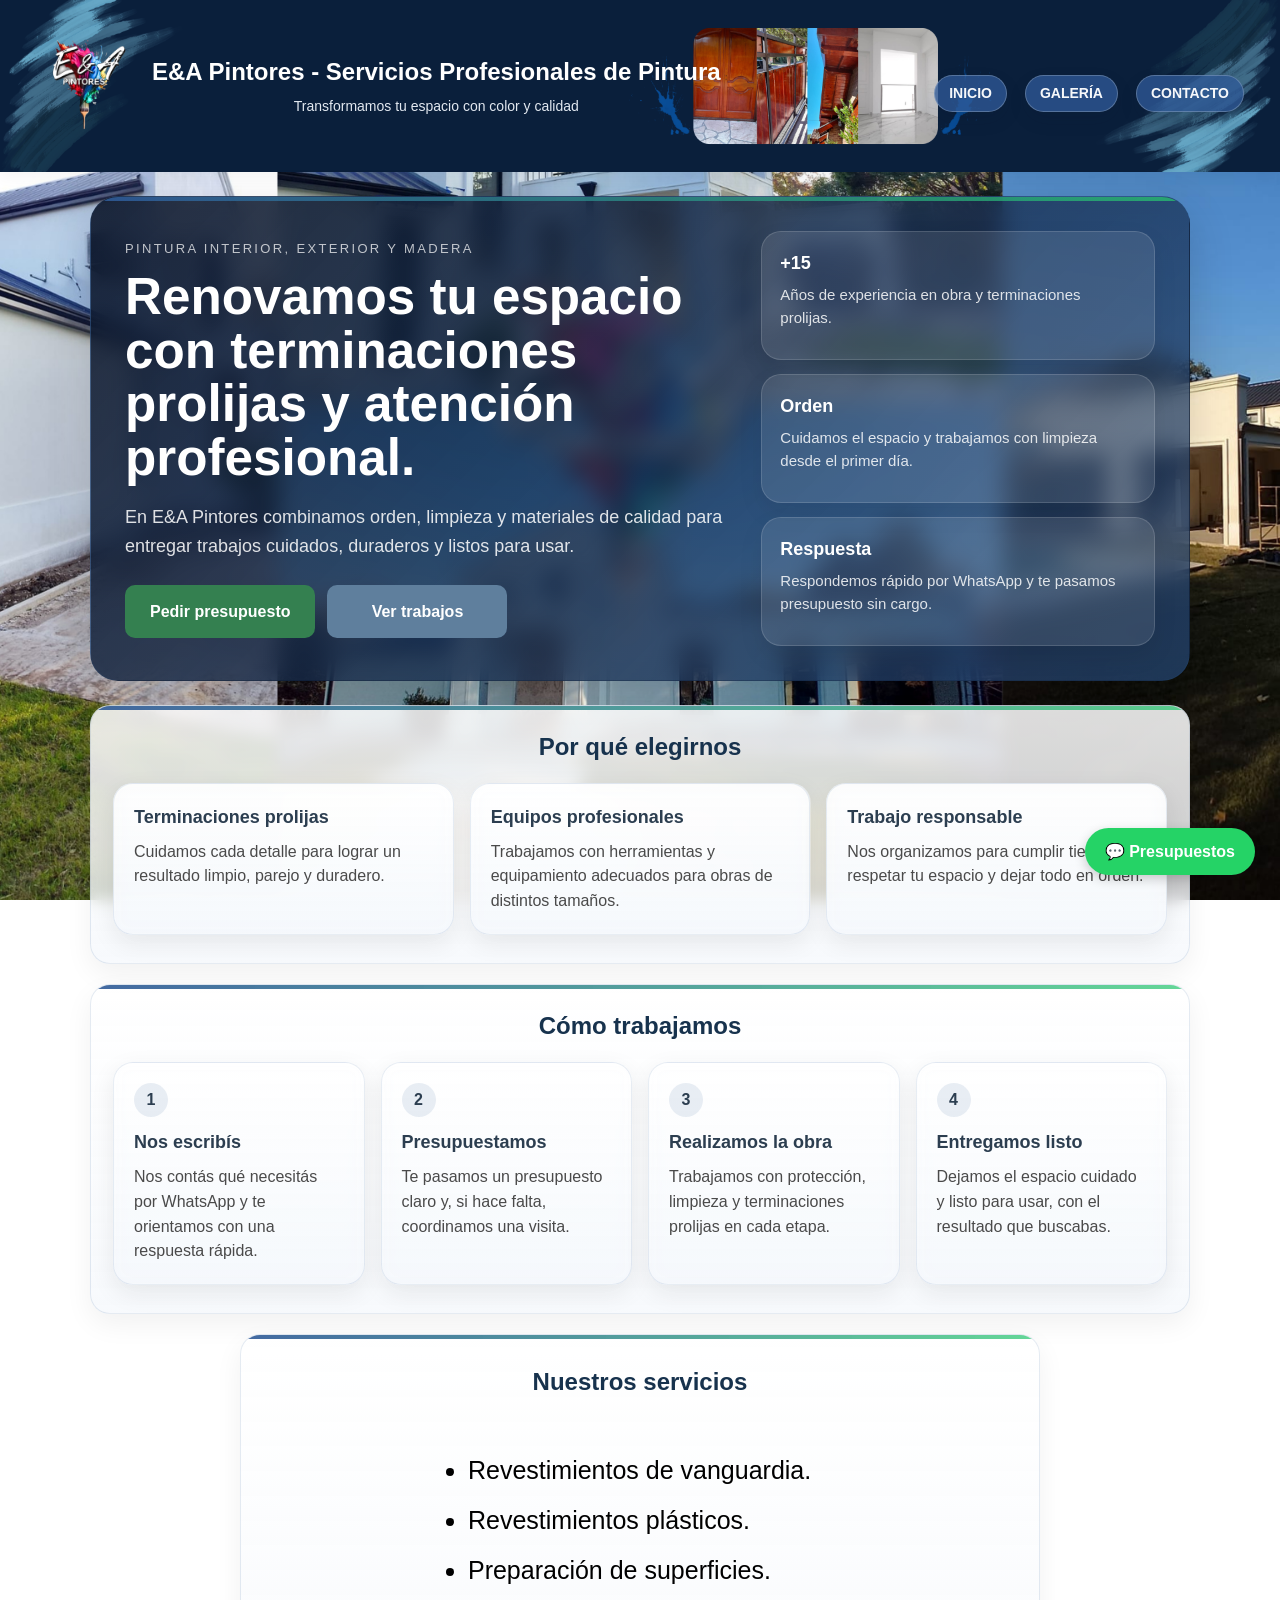
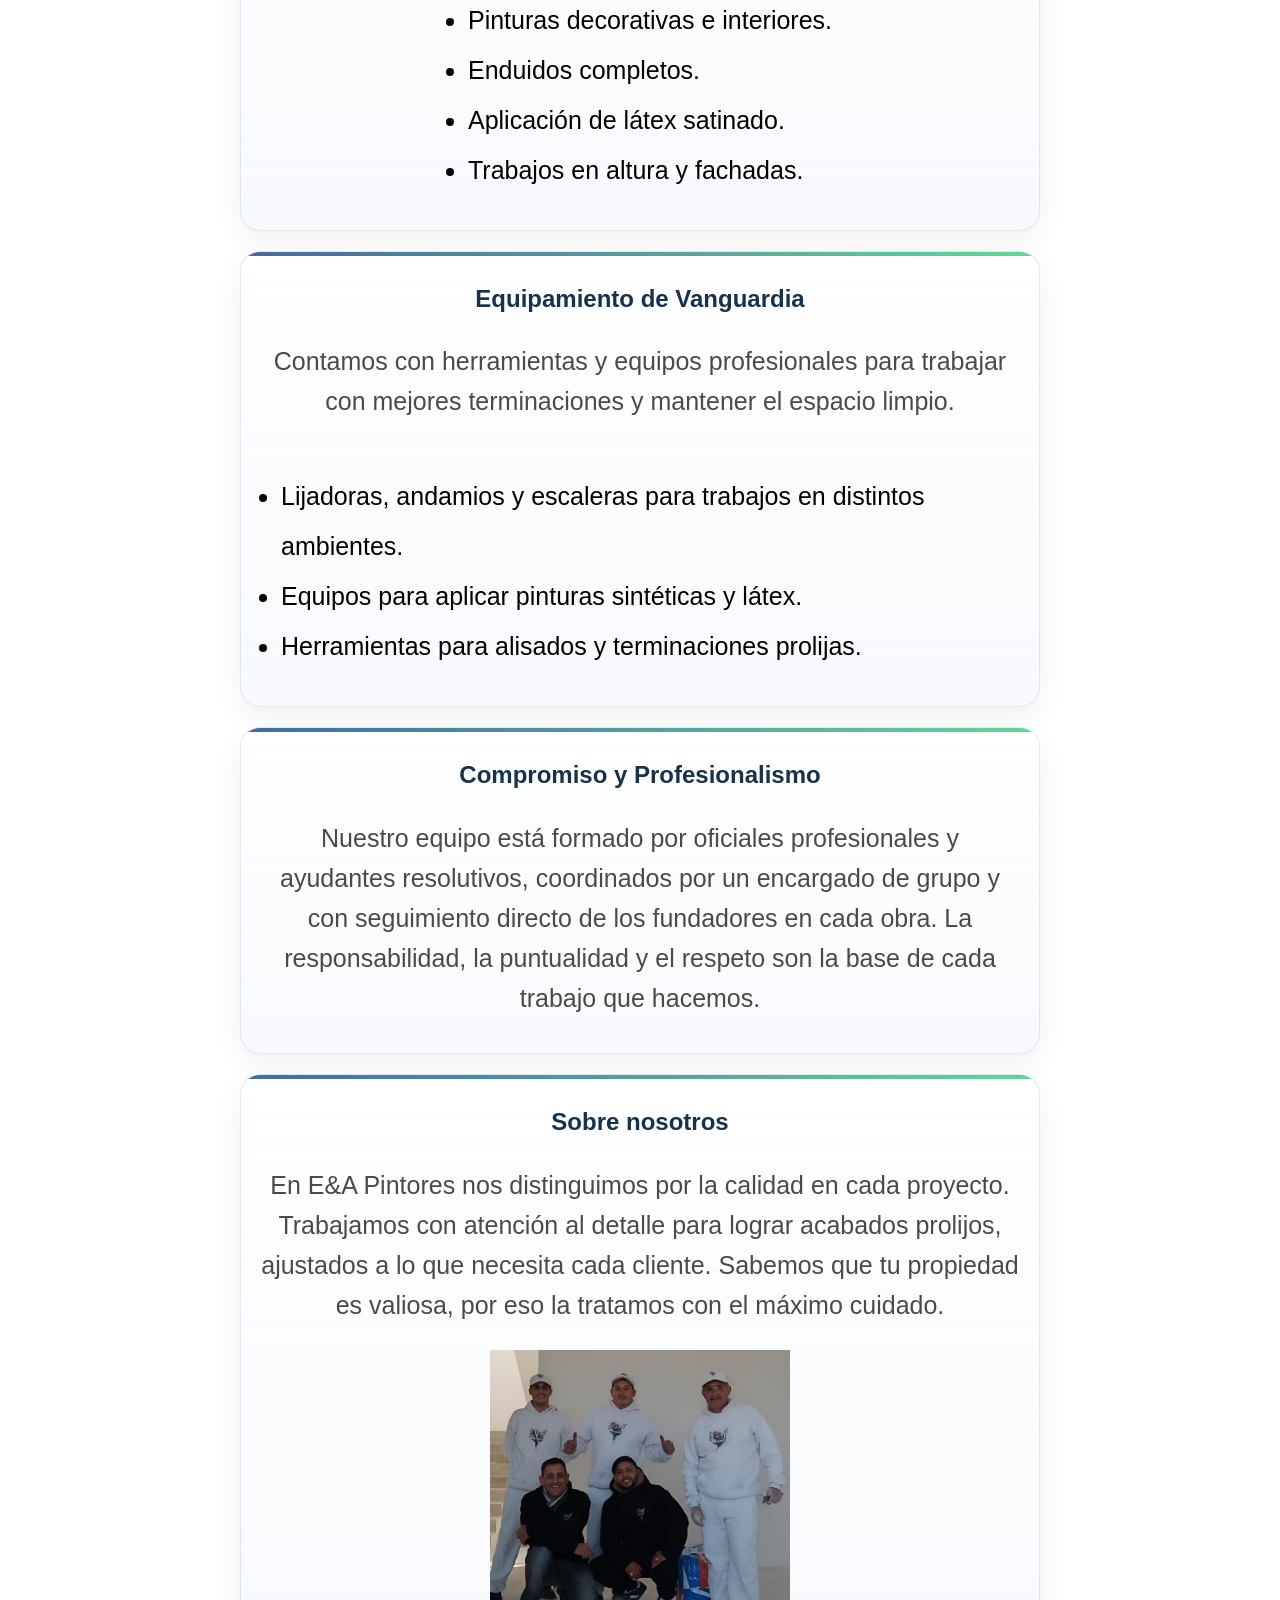
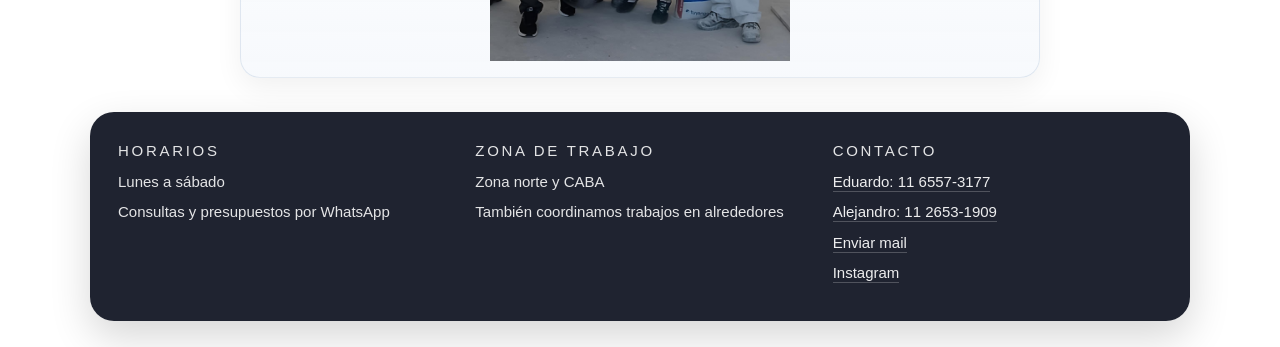
<file: index.html>
<!DOCTYPE html>
<html lang="es">
<head>
    <link rel="stylesheet" href="style.css">
    <title>E&A Pintores</title>
</head>
<body>
 
    <header class="encabezado-banner">
        <div class="logo-titulo">
            <a href="index.html">
                <img src="img/Logo.png" alt="Logo de la empresa" width="150" class="logo">
            </a>

            <div class="textos-cabecera">
                <h1>E&A Pintores - Servicios Profesionales de Pintura</h1>
                <p class="eslogan">Transformamos tu espacio con color y calidad</p>
            </div>
        </div>
        
        <input type="checkbox" id="menu-check" class="check-oculto">
        <label for="menu-check" class="boton-menu-movil">☰</label>


        <nav class="menu-navegacion">
            <a href="index.html">INICIO</a>
            <a href="galeria.html">GALERÍA</a>
            <a href="contacto.html">CONTACTO</a>
        </nav>
    </header>

    <section class="hero-home">
        <div class="hero-content">
            <p class="hero-kicker">Pintura interior, exterior y madera</p>
            <h2>Renovamos tu espacio con terminaciones prolijas y atención profesional.</h2>
            <p class="hero-texto">En E&A Pintores combinamos orden, limpieza y materiales de calidad para entregar trabajos cuidados, duraderos y listos para usar.</p>
            <div class="hero-acciones">
                <a href="contacto.html" class="btn btn-whatsapp">Pedir presupuesto</a>
                <a href="galeria.html" class="btn btn-ver-trabajos">Ver trabajos</a>
            </div>
        </div>

        <div class="hero-destacados">
            <div class="hero-card">
                <span>+15</span>
                <p>Años de experiencia en obra y terminaciones prolijas.</p>
            </div>
            <div class="hero-card">
                <span>Orden</span>
                <p>Cuidamos el espacio y trabajamos con limpieza desde el primer día.</p>
            </div>
            <div class="hero-card">
                <span>Respuesta</span>
                <p>Respondemos rápido por WhatsApp y te pasamos presupuesto sin cargo.</p>
            </div>
        </div>
    </section>

    <section class="seccion-destacada">
        <h1>Por qué elegirnos</h1>
        <div class="beneficios-grid">
            <article class="beneficio-card">
                <h3>Terminaciones prolijas</h3>
                <p>Cuidamos cada detalle para lograr un resultado limpio, parejo y duradero.</p>
            </article>
            <article class="beneficio-card">
                <h3>Equipos profesionales</h3>
                <p>Trabajamos con herramientas y equipamiento adecuados para obras de distintos tamaños.</p>
            </article>
            <article class="beneficio-card">
                <h3>Trabajo responsable</h3>
                <p>Nos organizamos para cumplir tiempos, respetar tu espacio y dejar todo en orden.</p>
            </article>
        </div>
    </section>

    <section class="seccion-proceso">
        <h1>Cómo trabajamos</h1>
        <div class="proceso-grid">
            <article class="proceso-card">
                <span>1</span>
                <h3>Nos escribís</h3>
                <p>Nos contás qué necesitás por WhatsApp y te orientamos con una respuesta rápida.</p>
            </article>
            <article class="proceso-card">
                <span>2</span>
                <h3>Presupuestamos</h3>
                <p>Te pasamos un presupuesto claro y, si hace falta, coordinamos una visita.</p>
            </article>
            <article class="proceso-card">
                <span>3</span>
                <h3>Realizamos la obra</h3>
                <p>Trabajamos con protección, limpieza y terminaciones prolijas en cada etapa.</p>
            </article>
            <article class="proceso-card">
                <span>4</span>
                <h3>Entregamos listo</h3>
                <p>Dejamos el espacio cuidado y listo para usar, con el resultado que buscabas.</p>
            </article>
        </div>
    </section>
    
    <section id="Servicios">
        <h1>Nuestros servicios</h1>
        <ul>
            <li>Revestimientos de vanguardia.</li>
            <li>Revestimientos plásticos.</li>
            <li>Preparación de superficies.</li>
            <li>Pinturas decorativas e interiores.</li>
            <li>Enduidos completos.</li>
            <li>Aplicación de látex satinado.</li>
            <li>Trabajos en altura y fachadas.</li>
        </ul>
    </section>

    <section>
        <h1>Equipamiento de Vanguardia</h1>
        <p>Contamos con herramientas y equipos profesionales para trabajar con mejores terminaciones y mantener el espacio limpio.</p>
        <ul>
            <li>Lijadoras, andamios y escaleras para trabajos en distintos ambientes.</li>
            <li>Equipos para aplicar pinturas sintéticas y látex.</li>
            <li>Herramientas para alisados y terminaciones prolijas.</li>

        </ul>
    </section>

    <section>
        <h1>Compromiso y Profesionalismo</h1>
        <p>Nuestro equipo está formado por oficiales profesionales y ayudantes resolutivos, coordinados por un encargado de grupo y con seguimiento directo de los fundadores en cada obra. La responsabilidad, la puntualidad y el respeto son la base de cada trabajo que hacemos.</p>
    </section>

    <section>
        <h1>Sobre nosotros</h1>
        <p>En E&A Pintores nos distinguimos por la calidad en cada proyecto. Trabajamos con atención al detalle para lograr acabados prolijos, ajustados a lo que necesita cada cliente. Sabemos que tu propiedad es valiosa, por eso la tratamos con el máximo cuidado.</p>
            <img src="img/equipo.jpg" width="300">

    </section>

    <div class="menu-whatsapp-flotante">

        <div class="opciones-pintores">
            <a href="https://wa.me/5491165573177" target="_blank" class="link-eduardo">Eduardo Benitez</a>
            <a href="https://wa.me/5491126531909" target="_blank" class="link-alejandro">Alejandro Rios</a>

        </div>
        <div class="boton-principal-wa">
            💬 Presupuestos
        </div>
    </div>

    <footer class="footer-contacto">
        <div class="footer-bloque">
            <p class="footer-titulo">Horarios</p>
            <p>Lunes a sábado</p>
            <p>Consultas y presupuestos por WhatsApp</p>
        </div>
        <div class="footer-bloque">
            <p class="footer-titulo">Zona de trabajo</p>
            <p>Zona norte y CABA</p>
            <p>También coordinamos trabajos en alrededores</p>
        </div>
        <div class="footer-bloque">
            <p class="footer-titulo">Contacto</p>
            <p><a href="https://wa.me/5491165573177" target="_blank" rel="noopener noreferrer" class="footer-link">Eduardo: 11 6557-3177</a></p>
            <p><a href="https://wa.me/5491126531909" target="_blank" rel="noopener noreferrer" class="footer-link">Alejandro: 11 2653-1909</a></p>
            <p><a href="https://mail.google.com/mail/?view=cm&fs=1&to=eapintores44@gmail.com" target="_blank" rel="noopener noreferrer" class="footer-link">Enviar mail</a></p>
            <p><a href="https://instagram.com/eya_pintores_/" target="_blank" rel="noopener noreferrer" class="footer-link">Instagram</a></p>
        </div>
    </footer>
</body>
</html>
</file>
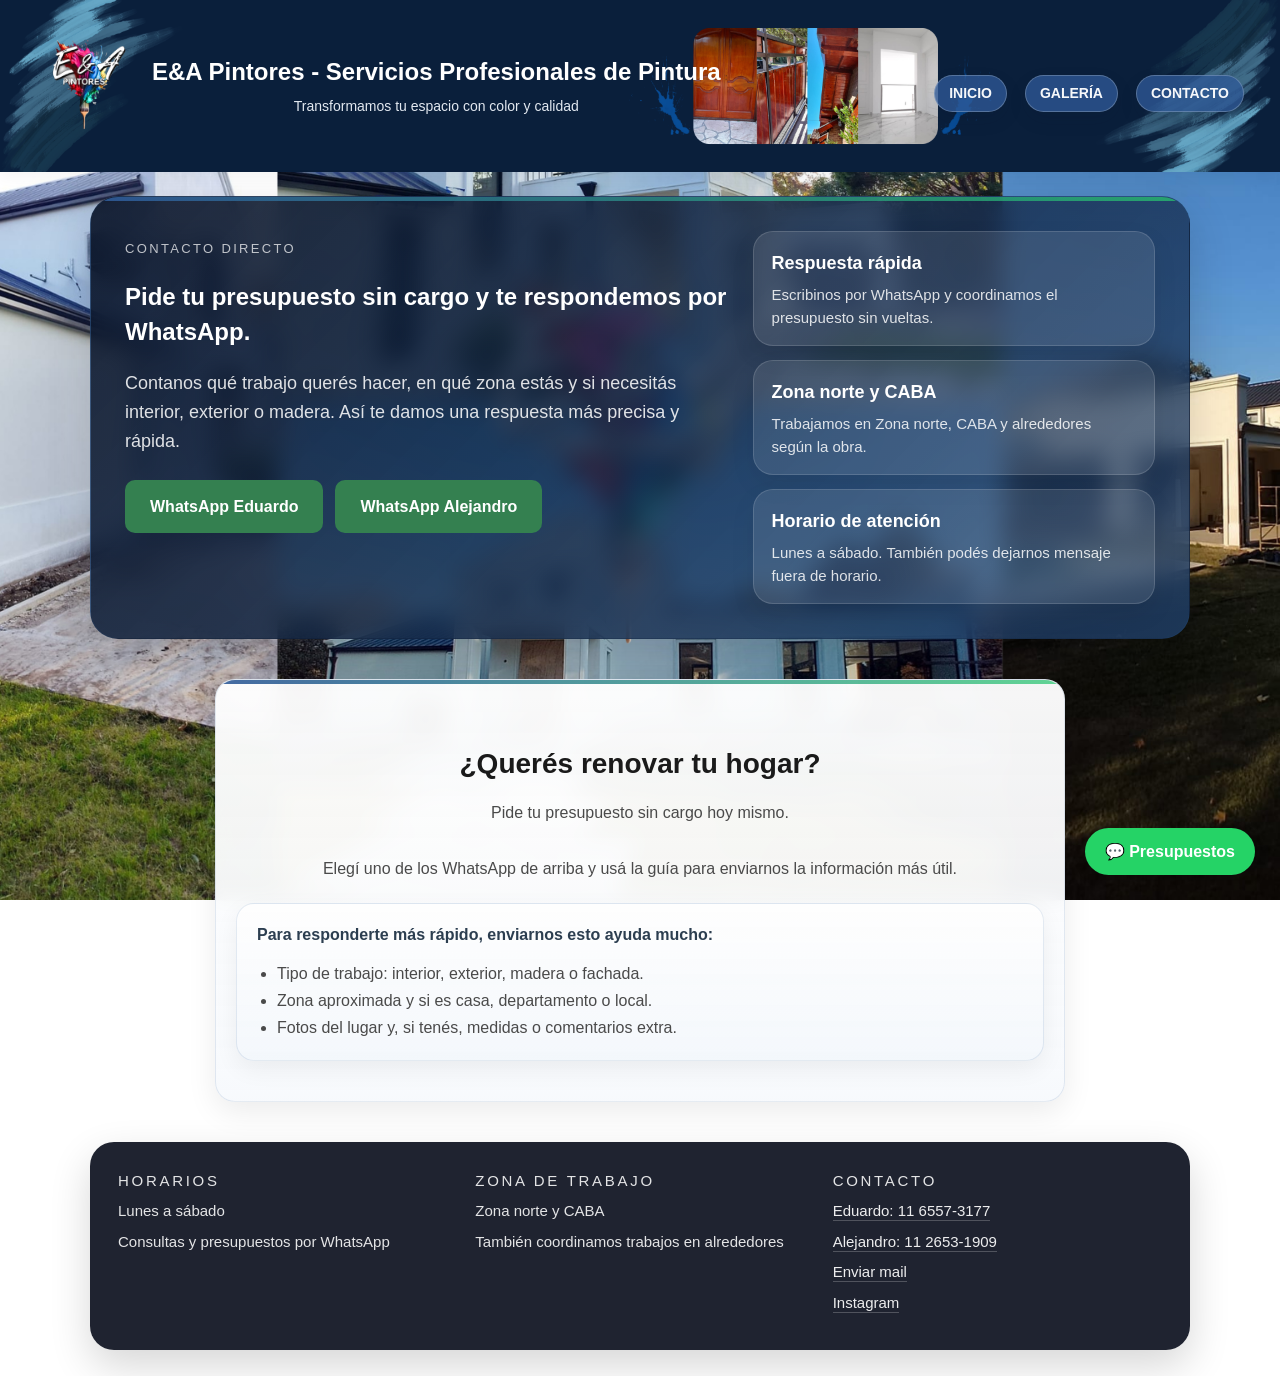
<file: contacto.html>
<!DOCTYPE html>
<html lang="es">
<head>
    <link rel="stylesheet" href="style.css">
    <title>Contacto</title>
</head>
<body>


    <header class="encabezado-banner">
        <div class="logo-titulo">
            <a href="index.html">
                <img src="img/Logo.png" alt="Logo de la empresa" width="150" class="logo">
            </a>

            <div class="textos-cabecera">
                <h1>E&A Pintores - Servicios Profesionales de Pintura</h1>
                <p class="eslogan">Transformamos tu espacio con color y calidad</p>
            </div>
        </div>
        
        <input type="checkbox" id="menu-check" class="check-oculto">
        <label for="menu-check" class="boton-menu-movil">☰</label>


        <nav class="menu-navegacion">
            <a href="index.html">INICIO</a>
            <a href="galeria.html">GALERÍA</a>
            <a href="contacto.html">CONTACTO</a>
        </nav>
    </header>

    <section class="contacto-hero">
        <div class="hero-content">
            <p class="hero-kicker">Contacto directo</p>
            <h2>Pide tu presupuesto sin cargo y te respondemos por WhatsApp.</h2>
            <p class="hero-texto">Contanos qué trabajo querés hacer, en qué zona estás y si necesitás interior, exterior o madera. Así te damos una respuesta más precisa y rápida.</p>
            <div class="hero-acciones">
                <a href="https://wa.me/5491165573177" target="_blank" rel="noopener noreferrer" class="btn btn-whatsapp">WhatsApp Eduardo</a>
                <a href="https://wa.me/5491126531909" target="_blank" rel="noopener noreferrer" class="btn btn-whatsapp">WhatsApp Alejandro</a>
            </div>
        </div>

        <div class="contacto-destacados">
            <article class="hero-card contacto-card">
                <span>Respuesta rápida</span>
                <p>Escribinos por WhatsApp y coordinamos el presupuesto sin vueltas.</p>
            </article>
            <article class="hero-card contacto-card">
                <span>Zona norte y CABA</span>
                <p>Trabajamos en Zona norte, CABA y alrededores según la obra.</p>
            </article>
            <article class="hero-card contacto-card">
                <span>Horario de atención</span>
                <p>Lunes a sábado. También podés dejarnos mensaje fuera de horario.</p>
            </article>
        </div>
    </section>



    <section id="contacto" class="tarjeta-premium contacto-principal">

        <h2>¿Querés renovar tu hogar?</h2>

        <p class="subtitulo">Pide tu presupuesto sin cargo hoy mismo.</p>

        <p class="contacto-nota">Elegí uno de los WhatsApp de arriba y usá la guía para enviarnos la información más útil.</p>

        <div class="contacto-guia">
            <p class="contacto-guia-titulo">Para responderte más rápido, enviarnos esto ayuda mucho:</p>
            <ul class="contacto-lista">
                <li>Tipo de trabajo: interior, exterior, madera o fachada.</li>
                <li>Zona aproximada y si es casa, departamento o local.</li>
                <li>Fotos del lugar y, si tenés, medidas o comentarios extra.</li>
            </ul>
        </div>

    
        

    </section>

    <div class="menu-whatsapp-flotante">

        <div class="opciones-pintores">
            <a href="https://wa.me/5491165573177" target="_blank" class="link-eduardo">Eduardo Benitez</a>
            <a href="https://wa.me/5491126531909" target="_blank" class="link-alejandro">Alejandro Rios</a>

        </div>
        <div class="boton-principal-wa">
                💬 Presupuestos
        </div>
    </div>

    <footer class="footer-contacto">
        <div class="footer-bloque">
            <p class="footer-titulo">Horarios</p>
            <p>Lunes a sábado</p>
            <p>Consultas y presupuestos por WhatsApp</p>
        </div>
        <div class="footer-bloque">
            <p class="footer-titulo">Zona de trabajo</p>
            <p>Zona norte y CABA</p>
            <p>También coordinamos trabajos en alrededores</p>
        </div>
        <div class="footer-bloque">
            <p class="footer-titulo">Contacto</p>
            <p><a href="https://wa.me/5491165573177" target="_blank" rel="noopener noreferrer" class="footer-link">Eduardo: 11 6557-3177</a></p>
            <p><a href="https://wa.me/5491126531909" target="_blank" rel="noopener noreferrer" class="footer-link">Alejandro: 11 2653-1909</a></p>
            <p><a href="https://mail.google.com/mail/?view=cm&fs=1&to=eapintores44@gmail.com" target="_blank" rel="noopener noreferrer" class="footer-link">Enviar mail</a></p>
            <p><a href="https://instagram.com/eya_pintores_/" target="_blank" rel="noopener noreferrer" class="footer-link">Instagram</a></p>
        </div>
    </footer>
</body>
</html>
</file>
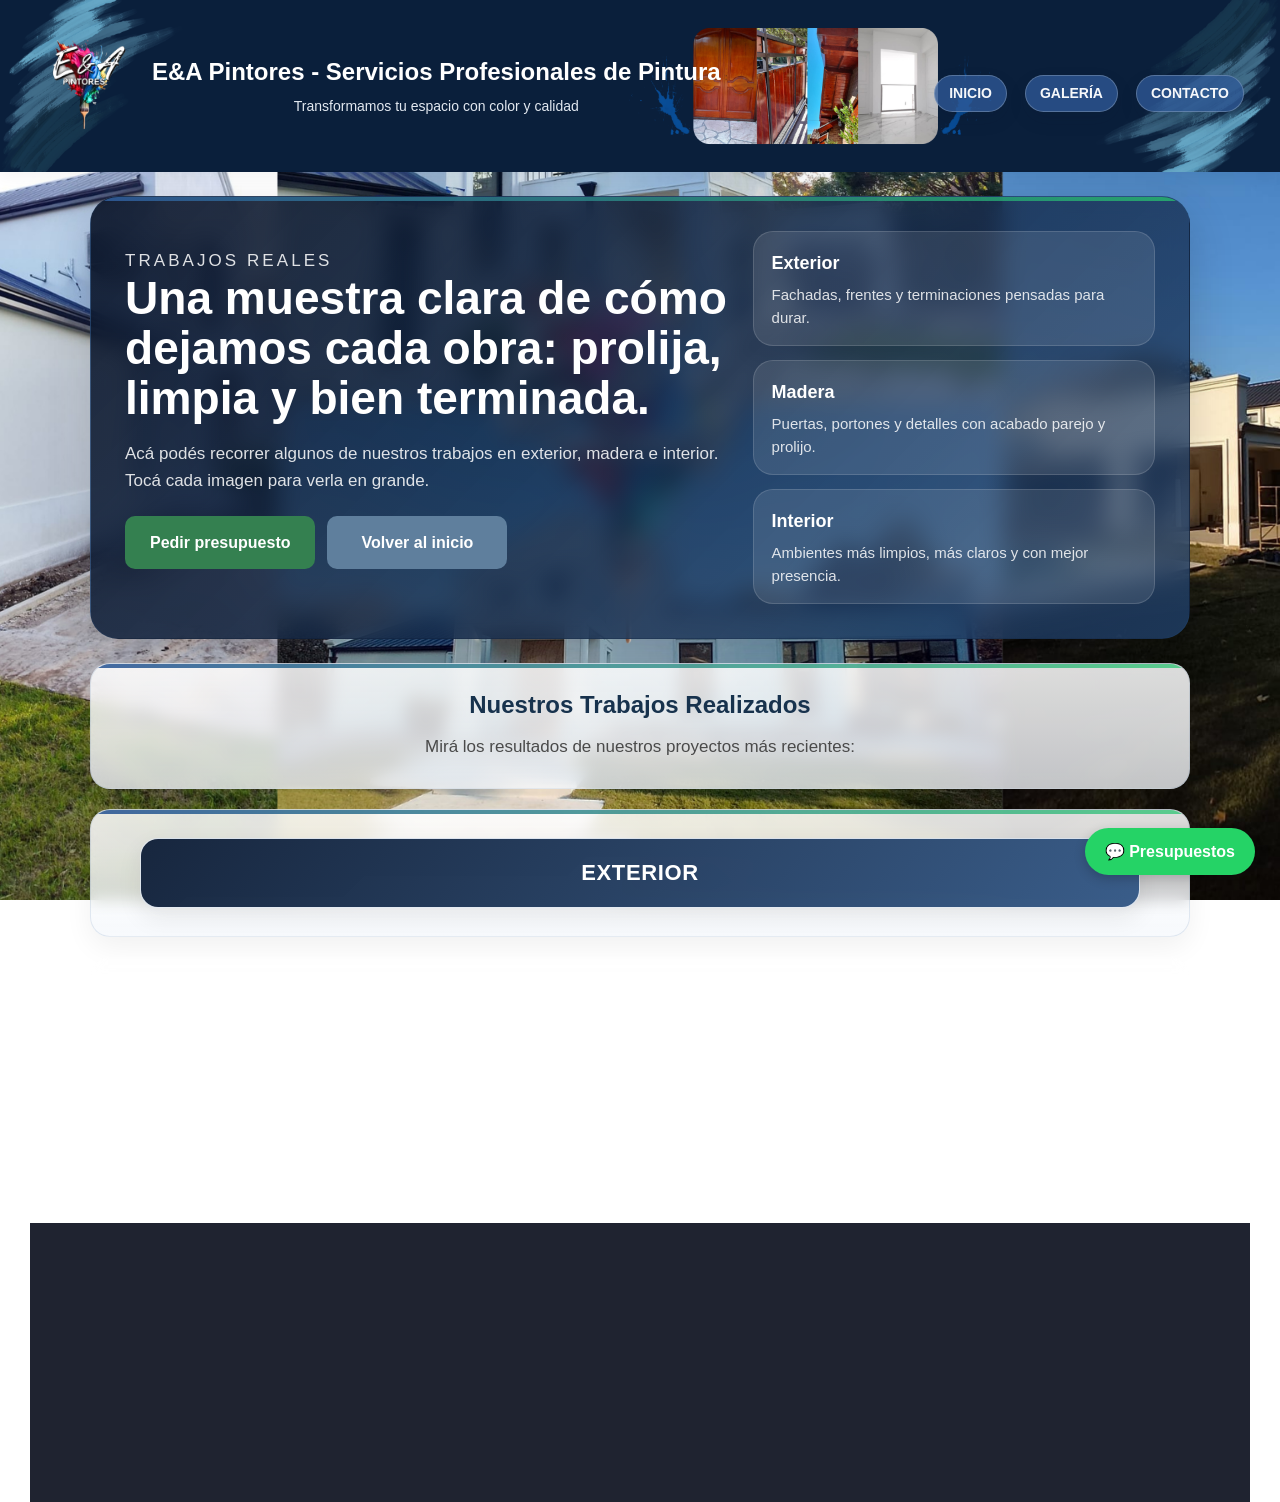
<file: galeria.html>
<!DOCTYPE html>
<html lang="es">
<head>
    <link rel="stylesheet" href="style.css">
    <title>Galería</title>
</head>
<body>

    <header class="encabezado-banner">
        <div class="logo-titulo">
            <a href="index.html">
                <img src="img/Logo.png" alt="Logo de la empresa" width="150" class="logo">
            </a>

            <div class="textos-cabecera">
                <h1>E&A Pintores - Servicios Profesionales de Pintura</h1>
                <p class="eslogan">Transformamos tu espacio con color y calidad</p>
            </div>
        </div>
        
        <input type="checkbox" id="menu-check" class="check-oculto">
        <label for="menu-check" class="boton-menu-movil">☰</label>


        <nav class="menu-navegacion">
            <a href="index.html">INICIO</a>
            <a href="galeria.html">GALERÍA</a>
            <a href="contacto.html">CONTACTO</a>
        </nav>
    </header>

    <section class="galeria-hero">
        <div class="galeria-hero-texto">
            <p class="galeria-kicker">Trabajos reales</p>
            <h2>Una muestra clara de cómo dejamos cada obra: prolija, limpia y bien terminada.</h2>
            <p>Acá podés recorrer algunos de nuestros trabajos en exterior, madera e interior. Tocá cada imagen para verla en grande.</p>
            <div class="hero-acciones hero-acciones-galeria">
                <a href="contacto.html" class="btn btn-whatsapp">Pedir presupuesto</a>
                <a href="index.html" class="btn btn-volver-inicio">Volver al inicio</a>
            </div>
        </div>

        <div class="galeria-resumenes">
            <article class="galeria-resumen-card">
                <span>Exterior</span>
                <p>Fachadas, frentes y terminaciones pensadas para durar.</p>
            </article>
            <article class="galeria-resumen-card">
                <span>Madera</span>
                <p>Puertas, portones y detalles con acabado parejo y prolijo.</p>
            </article>
            <article class="galeria-resumen-card">
                <span>Interior</span>
                <p>Ambientes más limpios, más claros y con mejor presencia.</p>
            </article>
        </div>
    </section>


    <section class="galeria-intro">
        <h2>Nuestros Trabajos Realizados</h2>
        <p>Mirá los resultados de nuestros proyectos más recientes:</p>
    </section>
    <section class="galeria-seccion">

        <details class="carpeta-desplegable">

            <summary>EXTERIOR</summary>

            <div class="contenedor-galeria">
                    <div class="bloque-foto">
                    <!--Miniatura de la galeria-->
                    <img src="img/casa1.jpeg" alt="Interior de sala pintada" onclick="this.nextElementSibling.showModal()">
                    
                    <!--cuadro emergente-->
                    <dialog class="ventana-modal">
                        <img src="img/casa1.jpeg" alt="">
                        <button onclick="this.parentElement.close()">✕</button>
                    </dialog>
                </div>

                <div class="bloque-foto">
                    <img src="img/casa2.jpeg" alt="" onclick="this.nextElementSibling.showModal()">

                    <dialog class="ventana-modal">
                        <img src="img/casa2.jpeg" alt="">
                        <button onclick="this.parentElement.close()">✕</button>
                    </dialog>
                </div>
                <div class="bloque-foto">
                    <img src="img/casa3.jpeg" alt="" onclick="this.nextElementSibling.showModal()">

                    <dialog class="ventana-modal">
                        <img src="img/casa3.jpeg" alt="">
                        <button onclick="this.parentElement.close()">✕</button>
                    </dialog>
                </div>

                <div class="bloque-foto">
                    <img src="img/casa4.jpeg" alt="" onclick="this.nextElementSibling.showModal()">

                    <dialog class="ventana-modal">
                        <img src="img/casa4.jpeg" alt="">
                        <button onclick="this.parentElement.close()">✕</button>
                    </dialog>
                </div>

                <div class="bloque-foto">
                    <img src="img/casa5.jpeg" alt="" onclick="this.nextElementSibling.showModal()">

                    <dialog class="ventana-modal">
                        <img src="img/casa5.jpeg" alt="">
                        <button onclick="this.parentElement.close()">✕</button>
                    </dialog>
                </div>
            </div>
        </details>

    
    </section>


    <section class="galeria-seccion">
        <details class="carpeta-desplegable">

            <summary>MADERA</summary>

            <div class="contenedor-galeria">

                <div class="bloque-foto">
                    <img src="img/porton 1.jpg" alt="" onclick="this.nextElementSibling.showModal()">

                    <dialog class="ventana-modal">
                        <img src="img/porton 1.jpg" alt="">
                        <button onclick="this.parentElement.close()">✕</button>
                    </dialog>
                </div>

                <div class="bloque-foto">
                    <img src="img/puerta HD.jpg" alt="" onclick="this.nextElementSibling.showModal()">

                    <dialog class="ventana-modal">
                        <img src="img/puerta HD.jpg" alt="">
                        <button onclick="this.parentElement.close()">✕</button>
                    </dialog>
                </div>
                <div class="bloque-foto">
                    <img src="img/techo.jpg" alt="" onclick="this.nextElementSibling.showModal()">

                    <dialog class="ventana-modal">
                        <img src="img/techo.jpg" alt="">
                        <button onclick="this.parentElement.close()">✕</button>
                    </dialog>
                </div>

                <div class="bloque-foto">
                    <img src="img/perciana HD.jpg" alt="" onclick="this.nextElementSibling.showModal()">

                    <dialog class="ventana-modal">
                        <img src="img/perciana HD.jpg" alt="">
                        <button onclick="this.parentElement.close()">✕</button>
                    </dialog>
                </div>

                <div class="bloque-foto">
                    <img src="img/madera1.webp" alt="" onclick="this.nextElementSibling.showModal()">

                    <dialog class="ventana-modal">
                        <img src="img/madera1.webp" alt="">
                        <button onclick="this.parentElement.close()">✕</button>
                    </dialog>
                </div>

                <div class="bloque-foto">
                    <img src="img/madera2.webp" alt="" onclick="this.nextElementSibling.showModal()">

                    <dialog class="ventana-modal">
                        <img src="img/madera2.webp" alt="">
                        <button onclick="this.parentElement.close()">✕</button>
                    </dialog>
                </div>

                <div class="bloque-foto">
                    <img src="img/madera3.webp" alt="" onclick="this.nextElementSibling.showModal()">

                    <dialog class="ventana-modal">
                        <img src="img/madera3.webp" alt="">
                        <button onclick="this.parentElement.close()">✕</button>
                    </dialog>
                </div>

                <div class="bloque-foto">
                    <img src="img/madera4.webp" alt="" onclick="this.nextElementSibling.showModal()">

                    <dialog class="ventana-modal">
                        <img src="img/madera4.webp" alt="">
                        <button onclick="this.parentElement.close()">✕</button>
                    </dialog>
                </div>

                <div class="bloque-foto">
                    <img src="img/madera5.webp" alt="" onclick="this.nextElementSibling.showModal()">

                    <dialog class="ventana-modal">
                        <img src="img/madera5.webp" alt="">
                        <button onclick="this.parentElement.close()">✕</button>
                    </dialog>
                </div>

                <div class="bloque-foto">
                    <img src="img/madera6.webp" alt="" onclick="this.nextElementSibling.showModal()">

                    <dialog class="ventana-modal">
                        <img src="img/madera6.webp" alt="">
                        <button onclick="this.parentElement.close()">✕</button>
                    </dialog>
                </div>

                <div class="bloque-foto">
                    <img src="img/madera7.webp" alt="" onclick="this.nextElementSibling.showModal()">

                    <dialog class="ventana-modal">
                        <img src="img/madera7.webp" alt="">
                        <button onclick="this.parentElement.close()">✕</button>
                    </dialog>
                </div>
            </div>
        </details>
    </section>

    <section class="galeria-seccion">
        <details class="carpeta-desplegable">
            <summary>INTERIOR</summary>
            <div class="contenedor-galeria">

                <div class="bloque-foto">
                    <img src="img/1.jpeg" alt="" onclick="this.nextElementSibling.showModal()">

                    <dialog class="ventana-modal">
                        <img src="img/1.jpeg" alt="">
                        <button onclick="this.parentElement.close()">✕</button>
                    </dialog>
                </div>

                <div class="bloque-foto">
                    <img src="img/2.jpeg" alt="" onclick="this.nextElementSibling.showModal()">

                    <dialog class="ventana-modal">
                        <img src="img/2.jpeg" alt="">
                        <button onclick="this.parentElement.close()">✕</button>
                    </dialog>
                </div>

                <div class="bloque-foto">
                    <img src="img/3.jpeg" alt="" onclick="this.nextElementSibling.showModal()">

                    <dialog class="ventana-modal">
                        <img src="img/3.jpeg" alt="">
                        <button onclick="this.parentElement.close()">✕</button>
                    </dialog>
                </div>

                <div class="bloque-foto">
                    <img src="img/5.jpeg" alt="" onclick="this.nextElementSibling.showModal()">

                    <dialog class="ventana-modal">
                        <img src="img/5.jpeg" alt="">
                        <button onclick="this.parentElement.close()">✕</button>
                    </dialog>
                </div>

                <div class="bloque-foto">
                    <img src="img/8.jpeg" alt="" onclick="this.nextElementSibling.showModal()">

                    <dialog class="ventana-modal">
                        <img src="img/8.jpeg" alt="">
                        <button onclick="this.parentElement.close()">✕</button>
                    </dialog>
                </div>

                <div class="bloque-foto">
                    <img src="img/9.jpeg" alt="" onclick="this.nextElementSibling.showModal()">

                    <dialog class="ventana-modal">
                        <img src="img/9.jpeg" alt="">
                        <button onclick="this.parentElement.close()">✕</button>
                    </dialog>
                </div>

                <div class="bloque-foto">
                    <img src="img/interior 2.jpg" alt="" onclick="this.nextElementSibling.showModal()">

                    <dialog class="ventana-modal">
                        <img src="img/interior 2.jpg" alt="">
                        <button onclick="this.parentElement.close()">✕</button>
                    </dialog>
                </div>

                <div class="bloque-foto">
                    <img src="img/interior 3.jpg" alt="" onclick="this.nextElementSibling.showModal()">

                    <dialog class="ventana-modal">
                        <img src="img/interior 3.jpg" alt="">
                        <button onclick="this.parentElement.close()">✕</button>
                    </dialog>
                </div>

                <div class="bloque-foto">
                    <img src="img/interior 4.jpg" alt="" onclick="this.nextElementSibling.showModal()">

                    <dialog class="ventana-modal">
                        <img src="img/interior 4.jpg" alt="">
                        <button onclick="this.parentElement.close()">✕</button>
                    </dialog>
                </div>

                <div class="bloque-foto">
                    <img src="img/interior 5.jpg" alt="" onclick="this.nextElementSibling.showModal()">

                    <dialog class="ventana-modal">
                        <img src="img/interior 5.jpg" alt="">
                        <button onclick="this.parentElement.close()">✕</button>
                    </dialog>
                </div>

                <div class="bloque-foto">
                    <img src="img/interior 6.jpg" alt="" onclick="this.nextElementSibling.showModal()">

                    <dialog class="ventana-modal">
                        <img src="img/interior 6.jpg" alt="">
                        <button onclick="this.parentElement.close()">✕</button>
                    </dialog>
                </div>

                <div class="bloque-foto">
                    <img src="img/interior 7.jpg" alt="" onclick="this.nextElementSibling.showModal()">

                    <dialog class="ventana-modal">
                        <img src="img/interior 7.jpg" alt="">
                        <button onclick="this.parentElement.close()">✕</button>
                    </dialog>
                </div>

                <div class="bloque-foto">
                    <img src="img/interior 8.jpg" alt="" onclick="this.nextElementSibling.showModal()">

                    <dialog class="ventana-modal">
                        <img src="img/interior 8.jpg" alt="">
                        <button onclick="this.parentElement.close()">✕</button>
                    </dialog>
                </div>

                <div class="bloque-foto">
                    <img src="img/interior9.jpeg" alt="" onclick="this.nextElementSibling.showModal()">

                    <dialog class="ventana-modal">
                        <img src="img/interior9.jpeg" alt="">
                        <button onclick="this.parentElement.close()">✕</button>
                    </dialog>
                </div>

                <div class="bloque-foto">
                    <img src="img/interioro10.jpeg" alt="" onclick="this.nextElementSibling.showModal()">

                    <dialog class="ventana-modal">
                        <img src="img/interioro10.jpeg" alt="">
                        <button onclick="this.parentElement.close()">✕</button>
                    </dialog>
                </div>

                <div class="bloque-foto">
                    <img src="img/interior11.jpeg" alt="" onclick="this.nextElementSibling.showModal()">

                    <dialog class="ventana-modal">
                        <img src="img/interior11.jpeg" alt="">
                        <button onclick="this.parentElement.close()">✕</button>
                    </dialog>
                </div>

                <div class="bloque-foto">
                    <img src="img/interior12.jpeg" alt="" onclick="this.nextElementSibling.showModal()">

                    <dialog class="ventana-modal">
                        <img src="img/interior12.jpeg" alt="">
                        <button onclick="this.parentElement.close()">✕</button>
                    </dialog>
                </div>

                <div class="bloque-foto">
                    <img src="img/interior13.jpeg" alt="" onclick="this.nextElementSibling.showModal()">

                    <dialog class="ventana-modal">
                        <img src="img/interior13.jpeg" alt="">
                        <button onclick="this.parentElement.close()">✕</button>
                    </dialog>
                </div>
            </div>
        </details>
    </section>

    <div class="menu-whatsapp-flotante">

        <div class="opciones-pintores">
            <a href="https://wa.me/5491165573177" target="_blank" class="link-eduardo">Eduardo Benitez</a>
            <a href="https://wa.me/5491126531909" target="_blank" class="link-alejandro">Alejandro Rios</a>

        </div>
        <div class="boton-principal-wa">
                💬 Presupuestos
        </div>
    </div>

    <footer class="footer-contacto">
        <div class="footer-bloque">
            <p class="footer-titulo">Horarios</p>
            <p>Lunes a sábado</p>
            <p>Consultas y presupuestos por WhatsApp</p>
        </div>
        <div class="footer-bloque">
            <p class="footer-titulo">Zona de trabajo</p>
            <p>Zona norte y CABA</p>
            <p>También coordinamos trabajos en alrededores</p>
        </div>
        <div class="footer-bloque">
            <p class="footer-titulo">Contacto</p>
            <p><a href="https://wa.me/5491165573177" target="_blank" rel="noopener noreferrer" class="footer-link">Eduardo: 11 6557-3177</a></p>
            <p><a href="https://wa.me/5491126531909" target="_blank" rel="noopener noreferrer" class="footer-link">Alejandro: 11 2653-1909</a></p>
            <p><a href="https://mail.google.com/mail/?view=cm&fs=1&to=eapintores44@gmail.com" target="_blank" rel="noopener noreferrer" class="footer-link">Enviar mail</a></p>
            <p><a href="https://instagram.com/eya_pintores_/" target="_blank" rel="noopener noreferrer" class="footer-link">Instagram</a></p>
        </div>
    </footer>

    <script>
        document.querySelectorAll('.bloque-foto').forEach((bloque, index) => {
            const imagen = bloque.querySelector('img');
            const dialogo = bloque.querySelector('dialog');
            const tituloCategoria = bloque.closest('details')?.querySelector('summary')?.textContent?.trim() || 'Galería';
            const descripcionBase = imagen?.getAttribute('alt')?.trim();
            const etiquetaAccesible = descripcionBase && descripcionBase.length > 0
                ? descripcionBase
                : `${tituloCategoria} - foto ${index + 1}`;

            bloque.tabIndex = 0;
            bloque.setAttribute('role', 'button');
            bloque.setAttribute('aria-label', `Abrir ${etiquetaAccesible}`);
            imagen.loading = 'lazy';
            imagen.decoding = 'async';

            if (imagen && (!descripcionBase || descripcionBase.length === 0)) {
                imagen.alt = etiquetaAccesible;
            }

            const abrirDialogo = () => {
                if (dialogo && !dialogo.open) {
                    dialogo.showModal();
                }
            };

            bloque.addEventListener('click', abrirDialogo);
            bloque.addEventListener('keydown', (event) => {
                if (event.key === 'Enter' || event.key === ' ') {
                    event.preventDefault();
                    abrirDialogo();
                }
            });

            const botonCerrar = dialogo?.querySelector('button');

            botonCerrar?.addEventListener('click', (event) => {
                event.preventDefault();
                event.stopPropagation();
                dialogo.close();
            });

            dialogo?.addEventListener('click', (event) => {
                event.stopPropagation();
                if (event.target === dialogo) {
                    dialogo.close();
                }
            });
        });
    </script>
</body>
</html>
</file>
<file: style.css>
/* ==========================================
   1. VARIABLES DE CONTROL CENTRAL (:root)
   ========================================= */
:root {
    /* Paleta de Colores Principales */
    --color-texto-oscuro: #000000;
    --color-texto-gris: #4a4a4a;
    --color-texto-azul: #2c3e50;
    --color-link-hover: #0921fd;
    --fondo-tarjetas: rgba(255, 255, 255, 0.75);
    --fondo-secciones: rgba(255, 255, 255, 0.6);

    /* Botones de Contacto y WhatsApp */
    --verde-whatsapp: #348050;
    --verde-whatsapp-hover: #16a34a;
    --verde-wa-flotante: #25d366;
    --rosa-instagram: #a11076;
    --rosa-instagram-hover: #d640a4;

    /* Configuraciones de la Ventana Emergente (Modal) */
    --modal-backdrop: rgba(0, 0, 0, 0.85);
    --modal-sombra: 0 20px 50px rgba(0, 0, 0, 0.5);

    /* Estilos Estructurales Reutilizables */
    --radio-borde-grande: 20px;
    --radio-borde-suave: 12px;
    --radio-borde-botones: 10px;
    --blur-esmerilado: blur(10px);
    --blur-suave: blur(8px);
}

/* Reset box-sizing y ajustes base */
*, *::before, *::after {
    box-sizing: border-box;
}

html {
    font-size: 16px;
    -webkit-font-smoothing: antialiased;
    -moz-osx-font-smoothing: grayscale;
}

/* ==========================================
   2. ESTILOS GLOBALES Y ANIMACIONES
   ========================================== */
body {
    animation: transicionPagina 0.5s ease-out;
    font-family: 'Arial', sans-serif;
    margin: 0;
    padding: 0;
    color: var(--color-texto-oscuro);
    text-align: center;
    line-height: 1.45;
    background: none;
    background-image: url('img/fondo2.png');
    background-repeat: no-repeat;
    background-size: cover;
    background-position: center;
    background-attachment: fixed;
}



/*resaltar parrafos*/
p {
    font-size: 25px;
    line-height: 1.6;
}

/* Foco accesible para teclado */
a:focus-visible,
.btn:focus-visible,
.bloque-foto:focus-visible {
    outline: 3px solid rgba(47, 89, 151, 0.18);
    outline-offset: 3px;
}


@keyframes transicionPagina {
    from {
        opacity: 0;
        transform: translateY(15px);
    }
    to {
        opacity: 1;
        transform: translateY(0);
    }
}

/* ==========================================
   3. ENCABEZADO (HEADER, MENÚ Y BANNER)
   ========================================== */
header {
    background-color: #ffffff;
    padding: 12px 28px;
    display: flex;
    justify-content: space-between;
    align-items: center;
    box-shadow: 0 4px 15px rgba(0, 0, 0, 0.05);
}

.encabezado-banner {
    background-image: url('img/banner2.png');
    background-size: cover;
    background-position: center;
    display: flex;
    justify-content: space-between;
    align-items: center;
    padding: 32px 36px;
    color: #ffffff; 
}

.logo-titulo {
    display: flex;
    align-items: center;
    gap: 14px;
}

.logo {
    height: 102px !important;
    width: auto;
}

.textos-cabecera h1 {
    color: #ffffff; 
    margin: 0;
    font-size: 24px !important;
}

.textos-cabecera p {
    margin: 5px 0 0 0;
    font-size: 14px;
    color: #e2e8f0; 
}

/* Menús de Navegación */
nav {
    display: flex;
    justify-content: center;
    gap: 18px;
    margin-top: 15px;
}

nav a {
    text-decoration: none;
    color: var(--color-texto-oscuro);
    font-weight: bold; /* Corregido 'front-weight' */
    transition: color 0.3s ease, border-color 0.3s ease;
    padding-bottom: 5px;
}

nav a:hover {
    border-bottom: 2px solid var(--color-texto-oscuro);
    color: var(--color-link-hover);
}

.menu-navegacion a {
    color: rgba(255, 255, 255, 0.96);
    text-decoration: none;
    font-weight: bold;
    font-size: 14px;
    background: rgba(47, 89, 151, 0.78);
    padding: 7px 14px;          
    border: 1px solid rgba(255, 255, 255, 0.22); 
    border-radius: 999px;         
    margin-left: 0;
    transition: transform 0.25s ease, background-color 0.25s ease, border-color 0.25s ease, box-shadow 0.25s ease;
    box-shadow: 0 8px 18px rgba(11, 27, 52, 0.12);

}

.menu-navegacion a:hover {
    background: rgba(255, 255, 255, 0.96);  
    color: #1e293b;             
    border-color: rgba(255, 255, 255, 0.98);
    transform: translateY(-1px);
    box-shadow: 0 10px 20px rgba(11, 27, 52, 0.16);
}

/* ==========================================
   4. ESTRUCTURA DE SECCIONES Y CONTENIDOS
   ========================================== */
section {
    padding: 10px 20px;
    max-width: 800px;
    margin: 20px auto;
    background: linear-gradient(180deg, rgba(255, 255, 255, 0.86), rgba(245, 248, 252, 0.78));
    border-radius: var(--radio-borde-grande);
    box-shadow: 0 10px 28px rgba(5, 5, 5, 0.06);
    border: 1px solid rgba(47, 89, 151, 0.12);
    backdrop-filter: var(--blur-suave);
    position: relative;
    overflow: hidden;
}

section::before {
    content: '';
    position: absolute;
    top: 0;
    left: 0;
    width: 100%;
    height: 4px;
    background: linear-gradient(90deg, rgba(47, 89, 151, 0.9), rgba(40, 199, 111, 0.72));
    pointer-events: none;
}

section h1,
section h2 {
    color: #17324d;
}

section p {
    color: var(--color-texto-gris);
}

.hero-home {
    max-width: 1100px;
    margin: 24px auto;
    padding: 34px;
    display: grid;
    grid-template-columns: minmax(0, 1.4fr) minmax(260px, 0.9fr);
    gap: 24px;
    align-items: stretch;
    background: linear-gradient(135deg, rgba(8, 18, 38, 0.88), rgba(38, 72, 118, 0.72));
    border-radius: 28px;
    color: #ffffff;
    box-shadow: 0 16px 45px rgba(0, 0, 0, 0.16);
    backdrop-filter: blur(12px);
}

.hero-content {
    text-align: left;
    padding: 8px 0;
}

.hero-kicker {
    margin: 0 0 10px 0;
    font-size: 13px;
    letter-spacing: 0.18em;
    text-transform: uppercase;
    color: rgba(255, 255, 255, 0.72);
}

.hero-home h2 {
    margin: 0;
    font-size: clamp(32px, 4vw, 52px);
    line-height: 1.05;
    color: #ffffff;
}

.hero-texto {
    margin: 18px 0 0;
    font-size: 18px;
    color: rgba(255, 255, 255, 0.86);
    max-width: 42rem;
}

.hero-acciones {
    display: flex;
    flex-wrap: wrap;
    gap: 12px;
    margin-top: 24px;
}

.hero-acciones .btn {
    min-width: 180px;
}

.hero-destacados {
    display: grid;
    grid-template-columns: 1fr;
    gap: 14px;
}

.hero-card {
    background: rgba(255, 255, 255, 0.1);
    border: 1px solid rgba(255, 255, 255, 0.14);
    border-radius: 20px;
    padding: 18px 18px 16px;
    text-align: left;
    box-shadow: 0 10px 24px rgba(0, 0, 0, 0.08);
}

.hero-card span {
    display: inline-block;
    font-size: 18px;
    font-weight: 700;
    color: #ffffff;
    margin-bottom: 8px;
}

.hero-card p {
    margin: 0;
    font-size: 15px;
    line-height: 1.5;
    color: rgba(255, 255, 255, 0.84);
}

.contacto-hero {
    max-width: 1100px;
    margin: 24px auto;
    padding: 34px;
    display: grid;
    grid-template-columns: minmax(0, 1.35fr) minmax(260px, 0.9fr);
    gap: 24px;
    align-items: stretch;
    background: linear-gradient(135deg, rgba(8, 18, 38, 0.9), rgba(33, 66, 109, 0.78));
    border-radius: 28px;
    color: #ffffff;
    box-shadow: 0 16px 45px rgba(0, 0, 0, 0.16);
    backdrop-filter: blur(12px);
}

.contacto-hero h2 {
    color: #ffffff;
}

.contacto-destacados {
    display: grid;
    gap: 14px;
}

.contacto-card {
    min-height: 0;
}

.contacto-principal {
    margin-top: 10px;
}

.contacto-principal .contenedor-botones {
    padding-top: 8px;
}

.contacto-principal .btn {
    min-width: 240px;
}

.contacto-nota {
    margin: 12px 0 0;
    font-size: 16px;
    line-height: 1.6;
    color: var(--color-texto-gris);
}

.contacto-guia {
    margin-top: 22px;
    padding: 18px 20px;
    background: linear-gradient(180deg, rgba(255, 255, 255, 0.78), rgba(243, 247, 252, 0.82));
    border-radius: 18px;
    text-align: left;
    box-shadow: 0 8px 24px rgba(0, 0, 0, 0.06);
    border: 1px solid rgba(47, 89, 151, 0.12);
}

.contacto-guia-titulo {
    margin: 0 0 12px 0;
    font-size: 16px;
    font-weight: 700;
    color: var(--color-texto-azul);
}

.contacto-lista {
    margin: 0;
    padding-left: 20px;
    font-size: 16px;
    line-height: 1.7;
    color: var(--color-texto-gris);
}

.seccion-destacada {
    max-width: 1100px;
    margin: 20px auto;
    padding: 24px 22px 28px;
}

.seccion-destacada h1 {
    margin-top: 0;
    margin-bottom: 18px;
}

.beneficios-grid {
    display: grid;
    grid-template-columns: repeat(3, minmax(0, 1fr));
    gap: 16px;
}

.beneficio-card {
    background: linear-gradient(180deg, rgba(255, 255, 255, 0.84), rgba(245, 248, 252, 0.9));
    border-radius: 20px;
    padding: 20px;
    text-align: left;
    box-shadow: 0 8px 24px rgba(0, 0, 0, 0.08);
    border: 1px solid rgba(47, 89, 151, 0.1);
    backdrop-filter: var(--blur-suave);
}

.beneficio-card h3 {
    margin: 0 0 10px 0;
    font-size: 18px;
    color: var(--color-texto-azul);
}

.beneficio-card p {
    margin: 0;
    font-size: 16px;
    line-height: 1.55;
    color: var(--color-texto-gris);
}

.seccion-proceso {
    max-width: 1100px;
    margin: 20px auto;
    padding: 24px 22px 28px;
}

.seccion-proceso h1 {
    margin-top: 0;
    margin-bottom: 18px;
}

.proceso-grid {
    display: grid;
    grid-template-columns: repeat(4, minmax(0, 1fr));
    gap: 16px;
}

.proceso-card {
    background: linear-gradient(180deg, rgba(255, 255, 255, 0.84), rgba(245, 248, 252, 0.9));
    border-radius: 20px;
    padding: 20px;
    text-align: left;
    box-shadow: 0 8px 24px rgba(0, 0, 0, 0.08);
    border: 1px solid rgba(47, 89, 151, 0.1);
    backdrop-filter: var(--blur-suave);
}

.proceso-card span {
    display: inline-flex;
    align-items: center;
    justify-content: center;
    width: 34px;
    height: 34px;
    margin-bottom: 12px;
    border-radius: 50%;
    background: rgba(47, 89, 151, 0.1);
    color: var(--color-texto-azul);
    font-weight: 700;
}

.proceso-card h3 {
    margin: 0 0 10px 0;
    font-size: 18px;
    color: var(--color-texto-azul);
}

.proceso-card p {
    margin: 0;
    font-size: 16px;
    line-height: 1.55;
    color: var(--color-texto-gris);
}

.footer-contacto {
    max-width: 1100px;
    margin: 34px auto 26px;
    padding: 24px 22px;
    display: grid;
    grid-template-columns: repeat(3, minmax(0, 1fr));
    gap: 16px;
    background: rgba(7, 12, 26, 0.9);
    border-radius: 24px;
    color: #ffffff;
    box-shadow: 0 16px 40px rgba(0, 0, 0, 0.16);
    backdrop-filter: blur(12px);
}

.footer-bloque {
    padding: 4px 6px;
    text-align: left;
}

.footer-titulo {
    margin: 0 0 10px 0;
    font-size: 13px;
    letter-spacing: 0.18em;
    text-transform: uppercase;
    color: rgba(255, 255, 255, 0.66);
}

.footer-bloque p {
    margin: 0 0 8px 0;
    font-size: 15px;
    line-height: 1.5;
    color: rgba(255, 255, 255, 0.88);
}

.footer-link {
    color: rgba(255, 255, 255, 0.92);
    text-decoration: none;
    border-bottom: 1px solid rgba(255, 255, 255, 0.22);
    padding-bottom: 1px;
    transition: color 0.2s ease, border-color 0.2s ease, opacity 0.2s ease;
}

.footer-link:hover {
    color: #ffffff;
    border-color: rgba(255, 255, 255, 0.55);
    opacity: 1;
}

.footer-link:active {
    opacity: 0.85;
}

.galeria-hero {
    max-width: 1100px;
    margin: 24px auto;
    padding: 34px;
    display: grid;
    grid-template-columns: minmax(0, 1.35fr) minmax(260px, 0.9fr);
    gap: 24px;
    align-items: stretch;
    background: linear-gradient(135deg, rgba(8, 18, 38, 0.9), rgba(33, 66, 109, 0.78));
    border-radius: 28px;
    color: #ffffff;
    box-shadow: 0 16px 45px rgba(0, 0, 0, 0.16);
    backdrop-filter: blur(12px);
}

.galeria-hero-texto {
    text-align: left;
}

.galeria-kicker {
    margin: 0 0 10px 0;
    font-size: 13px;
    letter-spacing: 0.18em;
    text-transform: uppercase;
    color: rgba(255, 255, 255, 0.72);
}

.galeria-hero h2 {
    margin: 0;
    font-size: clamp(30px, 3.6vw, 48px);
    line-height: 1.08;
    color: #ffffff;
}

.galeria-hero p {
    margin: 16px 0 0;
    font-size: 17px;
    color: rgba(255, 255, 255, 0.86);
}

.hero-acciones-galeria {
    margin-top: 22px;
}

.galeria-resumenes {
    display: grid;
    gap: 14px;
}

.galeria-resumen-card {
    background: rgba(255, 255, 255, 0.1);
    border: 1px solid rgba(255, 255, 255, 0.14);
    border-radius: 20px;
    padding: 18px 18px 16px;
    text-align: left;
}

.galeria-resumen-card span {
    display: inline-block;
    font-size: 18px;
    font-weight: 700;
    margin-bottom: 8px;
}

.galeria-resumen-card p {
    margin: 0;
    font-size: 15px;
    line-height: 1.5;
    color: rgba(255, 255, 255, 0.84);
}

.galeria-intro {
    max-width: 1100px;
    padding: 24px 22px 28px;
}

.galeria-intro h2 {
    margin-top: 0;
    margin-bottom: 10px;
}

.galeria-intro p {
    margin: 0;
    font-size: 17px;
    color: var(--color-texto-gris);
}

.galeria-seccion {
    max-width: 1100px;
}

ul {
    display: inline-table;
    text-align: left;
    padding: 0 0 0 20px; 
    font-size: 25px;
    line-height: 2;
}

.tarjeta-premium {
    background-color: var(--fondo-tarjetas);
    border-radius: var(--radio-borde-grande);
    padding: 40px 20px;
    max-width: 850px;
    margin: 40px auto;
    text-align: center;
    box-shadow: 0 10px 30px rgba(0, 0, 0, 0.08);
    backdrop-filter: var(--blur-esmerilado);
}

.tarjeta-premium h2 {
  font-size: 28px;
  color: #1a1a1a;
  margin-bottom: 5px;
  font-weight: bold;
}

.tarjeta-premium .subtitulo {
    font-size: 16px;
    color: var(--color-texto-gris);
    margin-bottom: 30px;
}

#zona {
    font-size: 15px;
    font-weight: 600;
    color: var(--color-texto-azul);
    margin-top: 35px;
    text-align: center;
}



/* ==========================================
   5. CARPETAS DESPLEGABLES (<details> y <summary>)
   ========================================== */
.carpeta-desplegable {
    background: linear-gradient(180deg, rgba(255, 255, 255, 0.86), rgba(245, 248, 252, 0.82));
    border-radius: 18px;
    margin: 18px auto;
    max-width: 1000px;
    box-shadow: 0 10px 24px rgba(0, 0, 0, 0.08);
    border: 1px solid rgba(47, 89, 151, 0.12);
    overflow: hidden;
}

.carpeta-desplegable summary {
    font-size: 22px;
    font-weight: bold;
    padding: 18px 22px;
    background: linear-gradient(135deg, rgba(11, 27, 52, 0.95), rgba(38, 77, 126, 0.9));
    color: #ffffff;
    cursor: pointer;
    list-style: none;
    letter-spacing: 0.03em;
    transition: background-color 0.2s ease, color 0.2s ease, transform 0.2s ease;
    text-align: center;
}

.carpeta-desplegable summary::-webkit-details-marker {
    display: none;
}

.carpeta-desplegable summary:hover {
    transform: translateY(-1px);
}

.carpeta-desplegable[open] {
    padding-bottom: 14px;
}

/* Animación al abrir la carpeta */
.carpeta-desplegable[open] .contenedor-galeria {
    animation: aparecerSuave 0.6s ease-out;
}

@keyframes aparecerSuave {
    from {
        opacity: 0;                
        transform: translateY(-10px); 
    }
    to {
        opacity: 1;                
        transform: translateY(0);    
    }
}

/* ==========================================
   6. SECCIÓN DE CONTACTO (BOTONES INTERACTIVOS)
   ========================================== */
.contenedor-botones {
    display: flex;
    flex-wrap: wrap;
    gap: 15px;
    justify-content: center;
    padding: 20px;
}

.btn {
    display: inline-block;
    text-decoration: none;
    font-family: Arial, sans-serif;
    font-weight: bold;
    font-size: 16px;
    padding: 15px 25px;
    border-radius: var(--radio-borde-botones); 
    transition: all 0.3s ease; 
    text-align: center;
}

.btn:active, 
.botones-contacto .enlace-contacto:active {
    transform: scale(0.98); 
}

.btn-whatsapp {
    background-color: var(--verde-whatsapp);
    color: #ffffff;
}

.btn-whatsapp:hover {
    background-color: var(--verde-whatsapp-hover);
    transform: translateY(-2px);
}

.btn-instagram {
    background-color: var(--rosa-instagram);
    color: #ffffff;
}

.btn-instagram:hover {
    background-color: var(--rosa-instagram-hover);
    transform: translateY(-2px);
}

.btn-ver-trabajos {
    background-color: #5f7f9d;
    color: #ffffff;
}

.btn-ver-trabajos:hover {
    background-color: #46647f;
    transform: translateY(-2px);
}

.btn-volver-inicio {
    background-color: #5f7f9d;
    color: #ffffff;
}

.btn-volver-inicio:hover {
    background-color: #46647f;
    transform: translateY(-2px);
}

/* ==========================================
   7. CUADRÍCULA DE GALERÍA Y VISOR MODAL
   ========================================== */
.contenedor-galeria {
    display: grid;
    grid-template-columns: repeat(3, minmax(0, 1fr));
    gap: 18px;
    padding: 22px 18px 8px;
}

.contenedor-galeria .bloque-foto {
    width: 100%;
    aspect-ratio: 4 / 3;
    cursor: pointer;
    outline: none;
    overflow: hidden;
    border-radius: 16px;
    background: rgba(11, 27, 52, 0.04);
    box-shadow: 0 10px 24px rgba(0, 0, 0, 0.08);
}

.contenedor-galeria .bloque-foto > img {
    width: 100%;
    height: 100%;
    object-fit: cover; 
    transition: transform 0.3s ease;
    pointer-events: none;
}

.bloque-foto:hover > img,
.bloque-foto:focus-visible > img {
    transform: scale(0.98); 
}

/* Ventana Emergente de la Galería Nítida */
.ventana-modal {
    border: none;
    background: transparent; 
    padding: 0;              
    max-width: 85vw;
    max-height: 85vh;
    overflow: visible;       
}

.ventana-modal img {
    width: auto;
    max-width: 100%;
    height: auto;
    max-height: 80vh;
    object-fit: contain;
    border-radius: var(--radio-borde-suave);     
    box-shadow: var(--modal-sombra); 
    display: block;
    cursor: default;
    user-select: none;
    pointer-events: none;
}

.ventana-modal::backdrop {
    background-color: var(--modal-backdrop); 
    backdrop-filter: var(--blur-suave);            
}

/* Botón Circular Flotante (X) para Cerrar */
.ventana-modal button {
    position: absolute;
    top: -20px;
    right: -20px;
    background-color: #ffffff;
    color: #1e293b;
    border: none;
    width: 40px;
    height: 40px;
    border-radius: 50%;       
    font-size: 18px;
    font-weight: bold;
    cursor: pointer;
    box-shadow: 0 4px 12px rgba(0, 0, 0, 0.3);
    display: flex;
    align-items: center;
    justify-content: center;
    transition: transform 0.2s ease, background-color 0.2s ease;
}

.ventana-modal button:hover {
    background-color: #f1f5f9;
    transform: scale(1.1);    
}

@media (max-width: 1000px) {
    .galeria-hero {
        grid-template-columns: 1fr;
        padding: 22px;
        border-radius: 22px;
    }

    .galeria-hero h2 {
        font-size: 28px;
    }

    .galeria-hero p {
        font-size: 16px;
    }

    .galeria-intro {
        padding: 18px 14px 22px;
    }

    .galeria-intro p {
        font-size: 16px;
    }

    .carpeta-desplegable summary {
        font-size: 18px;
        padding: 16px 18px;
    }

    .contenedor-galeria {
        grid-template-columns: 1fr;
        gap: 14px;
        padding: 16px 14px 8px;
    }

    .contenedor-galeria .bloque-foto > img {
        height: 100%;
    }
}

/* Punto intermedio: de 1200px hacia abajo usar 2 columnas */
@media (max-width: 1200px) {
    .contenedor-galeria {
        grid-template-columns: repeat(2, minmax(0, 1fr));
    }
}

/* ==========================================
   8. COMPONENTE: MENÚ DE WHATSAPP FLOTANTE
   ========================================== */
.menu-whatsapp-flotante {
    position: fixed;
    bottom: 25px;
    right: 25px;
    z-index: 1000;
    display: flex;
    flex-direction: column;
    align-items: flex-end;
}

.boton-principal-wa {
    background-color: var(--verde-wa-flotante);
    color: white;
    padding: 12px 20px;
    border-radius: 30px;
    font-weight: bold;
    box-shadow: 0 4px 12px rgba(0, 0, 0, 0.2); /* Corregido error de coma extra */
    cursor: pointer;
    transition: transform 0.2s ease;
}

.opciones-pintores {
    display: flex;
    flex-direction: column;
    gap: 8px;
    margin-bottom: 10px;
    opacity: 0;
    visibility: hidden;
    transform: translateY(10px);
    transition: all 0.3s ease;
}

.opciones-pintores a {
    text-decoration: none;
    background-color: #ffffff;
    color: #333333;
    padding: 10px 15px;
    border-radius: 8px;
    font-size: 14px;
    font-weight: bold;
    box-shadow: 0 2px 8px rgba(0,0,0,0.15);
    border-left: 4px solid var(--verde-wa-flotante); 
    white-space: nowrap;
    transition: background-color 0.2s ease;
}

.opciones-pintores a:hover {
    background-color: #f1f2f6;
}

.menu-whatsapp-flotante:hover .opciones-pintores {
    opacity: 1;
    visibility: visible;
    transform: translateY(0);
}

.menu-whatsapp-flotante:hover .boton-principal-wa {
    transform: scale(1.05);
}

/* ==========================================
   9. MENÚ RESPONSIVE (Checkbox Hack)
   ========================================== */

/* Escondemos la casilla y el botón por defecto en computadoras */
.check-oculto,
.boton-menu-movil {
  display: none;
}

/* CONFIGURACIÓN PARA CELULARES (Menos de 768px) */
@media (max-width: 1000px) {
    p {
        font-size: 17px;
        line-height: 1.55;
    }

    .hero-home {
        grid-template-columns: 1fr;
        padding: 22px;
        border-radius: 22px;
    }

    .hero-content {
        text-align: left;
    }

    .hero-home h2 {
        font-size: 24px;
    }

    .hero-texto {
        font-size: 17px;
    }

    .hero-acciones .btn {
        min-width: 0;
        width: 100%;
    }

    .hero-destacados {
        grid-template-columns: 1fr;
    }

    .beneficios-grid {
        grid-template-columns: 1fr;
    }

    .beneficio-card h3,
    .proceso-card h3 {
        font-size: 17px;
    }

    .beneficio-card p,
    .proceso-card p,
    .hero-card p {
        font-size: 15px;
    }

    .proceso-grid {
        grid-template-columns: 1fr;
    }

    .contacto-hero {
        grid-template-columns: 1fr;
        padding: 22px;
        border-radius: 22px;
    }

    .contacto-hero h2 {
        font-size: 24px;
    }

    .contacto-principal .btn {
        min-width: 0;
        width: 100%;
    }

    .contacto-guia {
        padding: 16px;
    }

    .contacto-lista {
        font-size: 15px;
    }

    .seccion-destacada h1,
    .seccion-proceso h1,
    section h1,
    .galeria-hero h2,
    .galeria-intro h2 {
        font-size: 22px;
    }

    .textos-cabecera h1 {
        font-size: 16px !important;
        line-height: 1.15;
    }

    .textos-cabecera p {
        display: block !important;
        font-size: 12px !important;
    }

    .menu-navegacion a {
        font-size: 13px;
        padding: 12px 14px;
    }

    .footer-bloque p,
    .footer-link {
        font-size: 14px;
    }

    section ul,
    ul {
        font-size: 16px;
        line-height: 1.7;
    }

    .footer-contacto {
        grid-template-columns: 1fr;
        margin: 24px 14px 18px;
        padding: 20px 18px;
        border-radius: 20px;
    }

    header.encabezado-banner {
        display: flex;
        justify-content: space-between;
        align-items: flex-start;
        position: relative;
        flex-wrap: wrap;
        gap: 12px;
        padding: 16px 16px 18px !important;
    }

    .encabezado-banner {
        background-image: url('img/banner3.png');
        background-size: cover;
        background-position: center;
        display: flex;
        justify-content: space-between;
        align-items: flex-start;
    }

    .logo-titulo {
        max-width: calc(100% - 72px);
        align-items: center;
        gap: 10px !important;
    }

    .logo {
        height: 64px !important;
    }

    .boton-menu-movil {
        z-index: 1200 !important;
        display: grid;
        place-items: center;
        position: absolute;
        top: 18px;
        right: 16px;
        width: 48px;
        height: 48px;
        padding: 0;
        border-radius: 16px;
        background: rgba(7, 12, 26, 0.62);
        border: 1px solid rgba(255, 255, 255, 0.2);
        color: #ffffff;
        font-size: 28px;
        line-height: 1;
        cursor: pointer;
        user-select: none;
        box-shadow: 0 10px 24px rgba(0, 0, 0, 0.18);
    }

    .menu-navegacion {
        display: flex;
        flex-direction: column;
        align-items: center;
        justify-content: flex-start;
        position: fixed;
        top: 12px;
        right: -100%;
        width: min(88vw, 340px);
        height: calc(100vh - 24px);
        padding: 92px 22px 24px !important;
        gap: 12px;
        background: linear-gradient(180deg, rgba(7, 12, 26, 0.98) 0%, rgba(12, 25, 47, 0.96) 100%);
        backdrop-filter: blur(24px);
        border: 1px solid rgba(255, 255, 255, 0.12);
        border-right: none;
        border-radius: 24px 0 0 24px;
        box-shadow: -20px 0 40px rgba(0, 0, 0, 0.35);
        transition: right 0.35s cubic-bezier(0.4, 0, 0.2, 1);
        z-index: 1050;
    }

    .menu-navegacion::before {
        content: 'MENÚ';
        position: absolute;
        top: 20px;
        left: 18px;
        font-size: 12px;
        letter-spacing: 0.22em;
        font-weight: 700;
        color: rgba(255, 255, 255, 0.62);
    }

    .menu-navegacion a {
        margin-left: 0 !important;
        width: 100%;
        box-sizing: border-box;
        text-align: center;
        font-size: 15px;
        padding: 15px 16px;
        color: #ffffff !important;
        background: rgba(255, 255, 255, 0.08) !important;
        border: 1px solid rgba(255, 255, 255, 0.1) !important;
        border-radius: 14px !important;
        letter-spacing: 0.03em;
        text-transform: uppercase;
        transition: transform 0.2s ease, background-color 0.2s ease, border-color 0.2s ease;
    }

    .menu-navegacion a:hover,
    .menu-navegacion a:active {
        background-color: rgba(255, 255, 255, 0.14) !important;
        border-color: rgba(255, 255, 255, 0.22) !important;
        transform: translateY(-1px);
    }

    .menu-navegacion a:first-child {
        margin-top: 12px;
    }

    .check-oculto:checked ~ .menu-navegacion {
        right: 0;
    }

    .check-oculto:checked ~ .boton-menu-movil {
        color: #ef4444;
        transform: rotate(90deg);
    }

    .menu-whatsapp-flotante {
        position: fixed;
        bottom: 25px;
        right: 25px;
        z-index: 1000;
        display: flex;
        flex-direction: column;
        align-items: flex-end;
    }

    .boton-principal-wa {
        background-color: var(--verde-wa-flotante);
        color: white;
        padding: 18px 24px;
        border-radius: 30px;
        font-weight: bold;
        box-shadow: 0 4px 12px rgba(0, 0, 0, 0.2);
        cursor: pointer;
        transition: transform 0.2s ease;
    }

    .opciones-pintores {
        display: flex;
        flex-direction: column;
        gap: 8px;
        margin-bottom: 10px;
        opacity: 0;
        visibility: hidden;
        transform: translateY(10px);
        transition: all 0.3s ease;
    }

    .opciones-pintores a {
        text-decoration: none;
        background-color: #ffffff;
        color: #333333;
        padding: 14px 16px;
        border-radius: 10px;
        font-size: 14px;
        font-weight: bold;
        box-shadow: 0 2px 8px rgba(0,0,0,0.15);
        border-left: 4px solid var(--verde-wa-flotante);
        white-space: nowrap;
        transition: background-color 0.2s ease;
    }

    .opciones-pintores a:hover {
        background-color: #25d366;
    }

    .menu-whatsapp-flotante:hover .opciones-pintores {
        opacity: 1;
        visibility: visible;
        transform: translateY(0);
    }

    .menu-whatsapp-flotante:hover .boton-principal-wa {
        transform: scale(1.05);
    }
}
</file>
